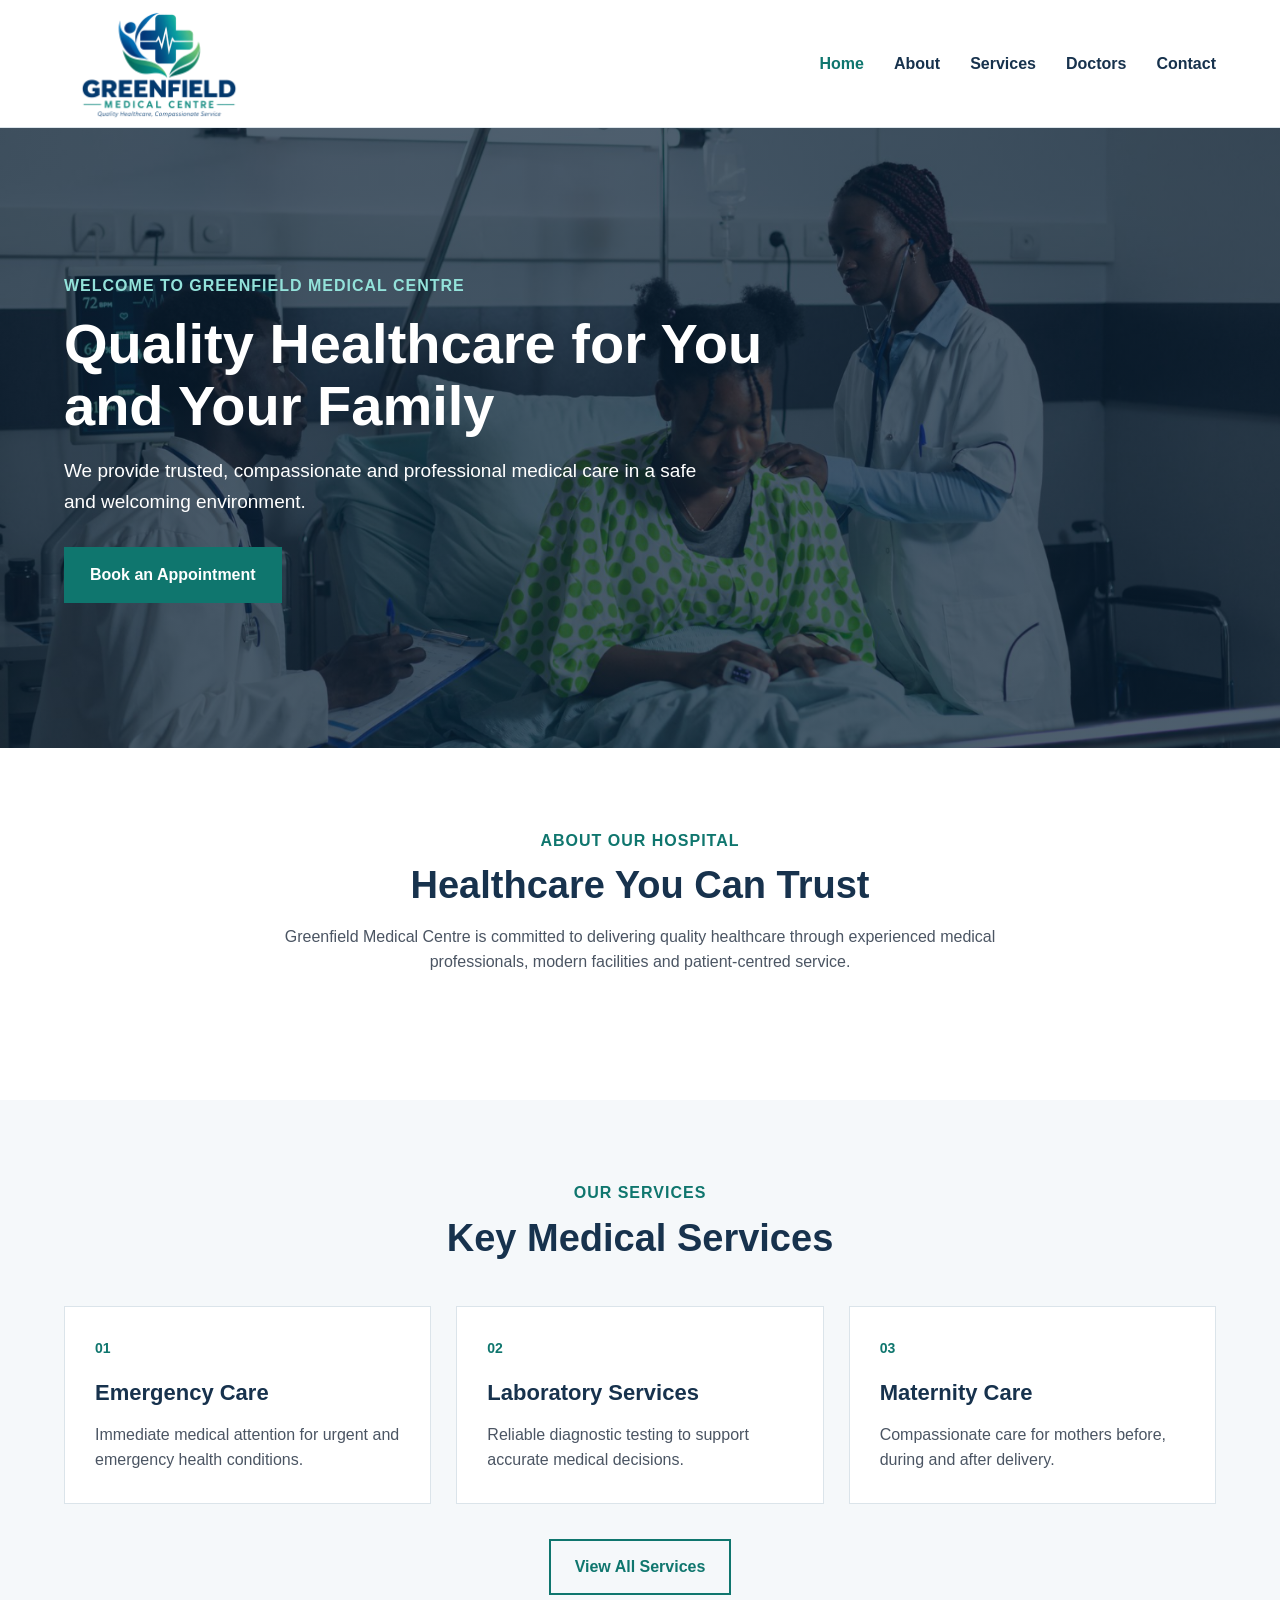
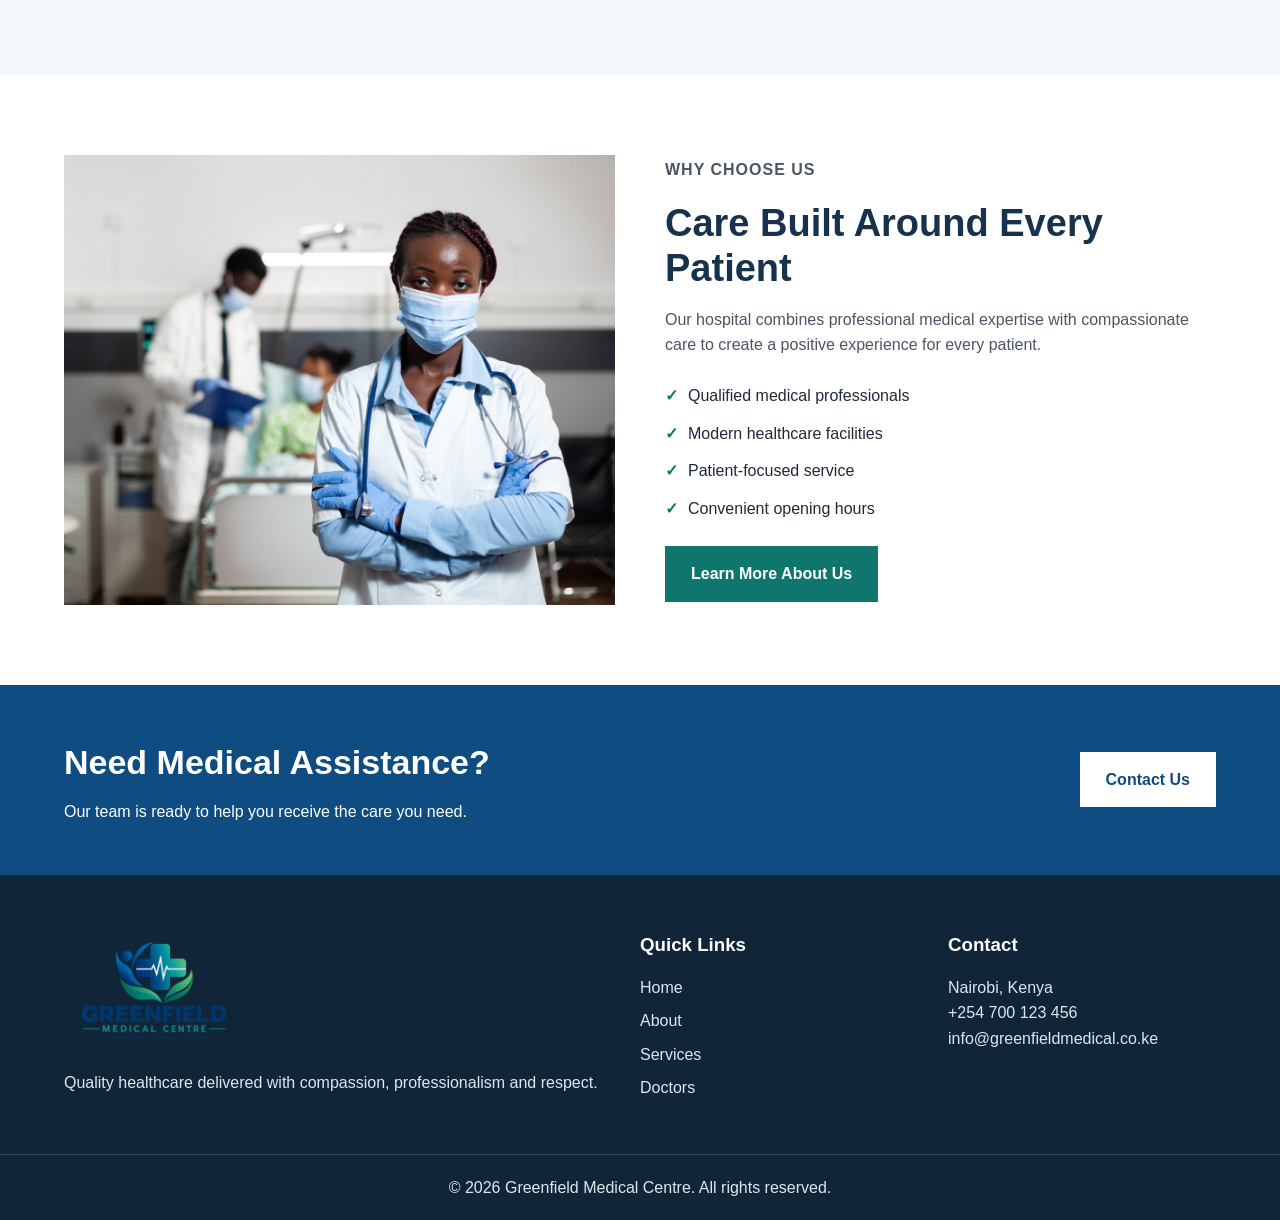
<file: index.html>
<!DOCTYPE html>
<html lang="en">
<head>
  <meta charset="UTF-8" />
  <meta name="viewport" content="width=device-width, initial-scale=1.0" />
  <title>Greenfield Medical Centre | Home</title>
  <link rel="stylesheet" href="css/style.css" />
</head>

<body>

  <header class="header">
    <div class="container header__container">
      <a href="index.html" class="header__logo-link">
        <img src="images/Greenfield logo.png" alt="Greenfield Medical Centre logo" class="header__logo" />
      </a>

      <nav class="nav">
        <ul class="nav__list">
          <li><a href="index.html" class="nav__link nav__link--active">Home</a></li>
          <li><a href="about.html" class="nav__link">About</a></li>
          <li><a href="services.html" class="nav__link">Services</a></li>
          <li><a href="doctors.html" class="nav__link">Doctors</a></li>
          <li><a href="contact.html" class="nav__link">Contact</a></li>
        </ul>
      </nav>
    </div>
  </header>

  <main>

    <section class="hero">
      <div class="hero__overlay">
        <div class="container hero__content">
          <p class="hero__eyebrow">Welcome to Greenfield Medical Centre</p>

          <h1 class="hero__title">
            Quality Healthcare for You and Your Family
          </h1>

          <p class="hero__text">
            We provide trusted, compassionate and professional medical care in a safe and welcoming environment.
          </p>

          <a href="contact.html" class="button">Book an Appointment</a>
        </div>
      </div>
    </section>

    <section class="section welcome">
      <div class="container">
        <div class="section-heading">
          <p class="section-heading__eyebrow">About Our Hospital</p>
          <h2 class="section-heading__title">Healthcare You Can Trust</h2>
          <p class="section-heading__text">
            Greenfield Medical Centre is committed to delivering quality healthcare through experienced medical professionals, modern facilities and patient-centred service.
          </p>
        </div>
      </div>
    </section>

    <section class="section section--light">
      <div class="container">

        <div class="section-heading">
          <p class="section-heading__eyebrow">Our Services</p>
          <h2 class="section-heading__title">Key Medical Services</h2>
        </div>

        <div class="services-grid">

          <article class="service-card">
            <div class="service-card__number">01</div>
            <h3 class="service-card__title">Emergency Care</h3>
            <p class="service-card__text">
              Immediate medical attention for urgent and emergency health conditions.
            </p>
          </article>

          <article class="service-card">
            <div class="service-card__number">02</div>
            <h3 class="service-card__title">Laboratory Services</h3>
            <p class="service-card__text">
              Reliable diagnostic testing to support accurate medical decisions.
            </p>
          </article>

          <article class="service-card">
            <div class="service-card__number">03</div>
            <h3 class="service-card__title">Maternity Care</h3>
            <p class="service-card__text">
              Compassionate care for mothers before, during and after delivery.
            </p>
          </article>

        </div>

        <div class="center">
          <a href="services.html" class="button button--outline">View All Services</a>
        </div>

      </div>
    </section>

    <section class="section">
      <div class="container about-preview">

        <div class="about-preview__image">
          <img src="images/image2.jpg" alt="Medical team at Greenfield Medical Centre" />
        </div>

        <div class="about-preview__content">
          <p class="section-heading__eyebrow">Why Choose Us</p>
          <h2 class="section-heading__title">Care Built Around Every Patient</h2>

          <p>
            Our hospital combines professional medical expertise with compassionate care to create a positive experience for every patient.
          </p>

          <ul class="check-list">
            <li>Qualified medical professionals</li>
            <li>Modern healthcare facilities</li>
            <li>Patient-focused service</li>
            <li>Convenient opening hours</li>
          </ul>

          <a href="about.html" class="button">Learn More About Us</a>
        </div>

      </div>
    </section>

    <section class="cta">
      <div class="container cta__container">
        <div>
          <h2 class="cta__title">Need Medical Assistance?</h2>

          <!-- INLINE CSS EXAMPLE -->
          <p style="margin-top: 10px;">
            Our team is ready to help you receive the care you need.
          </p>
        </div>

        <a href="contact.html" class="button button--light">Contact Us</a>
      </div>
    </section>

  </main>

  <footer class="footer">
    <div class="container footer__grid">

      <div>
        <img src="images/Greenfield logo.png" alt="Greenfield Medical Centre logo" class="footer__logo" />
        <p>
          Quality healthcare delivered with compassion, professionalism and respect.
        </p>
      </div>

      <div>
        <h3 class="footer__title">Quick Links</h3>
        <ul class="footer__list">
          <li><a href="index.html">Home</a></li>
          <li><a href="about.html">About</a></li>
          <li><a href="services.html">Services</a></li>
          <li><a href="doctors.html">Doctors</a></li>
        </ul>
      </div>

      <div>
        <h3 class="footer__title">Contact</h3>
        <p>Nairobi, Kenya</p>
        <p>+254 700 123 456</p>
        <p>info@greenfieldmedical.co.ke</p>
      </div>

    </div>

    <div class="footer__bottom">
      <p>&copy; 2026 Greenfield Medical Centre. All rights reserved.</p>
    </div>
  </footer>

</body>
</html>
</file>
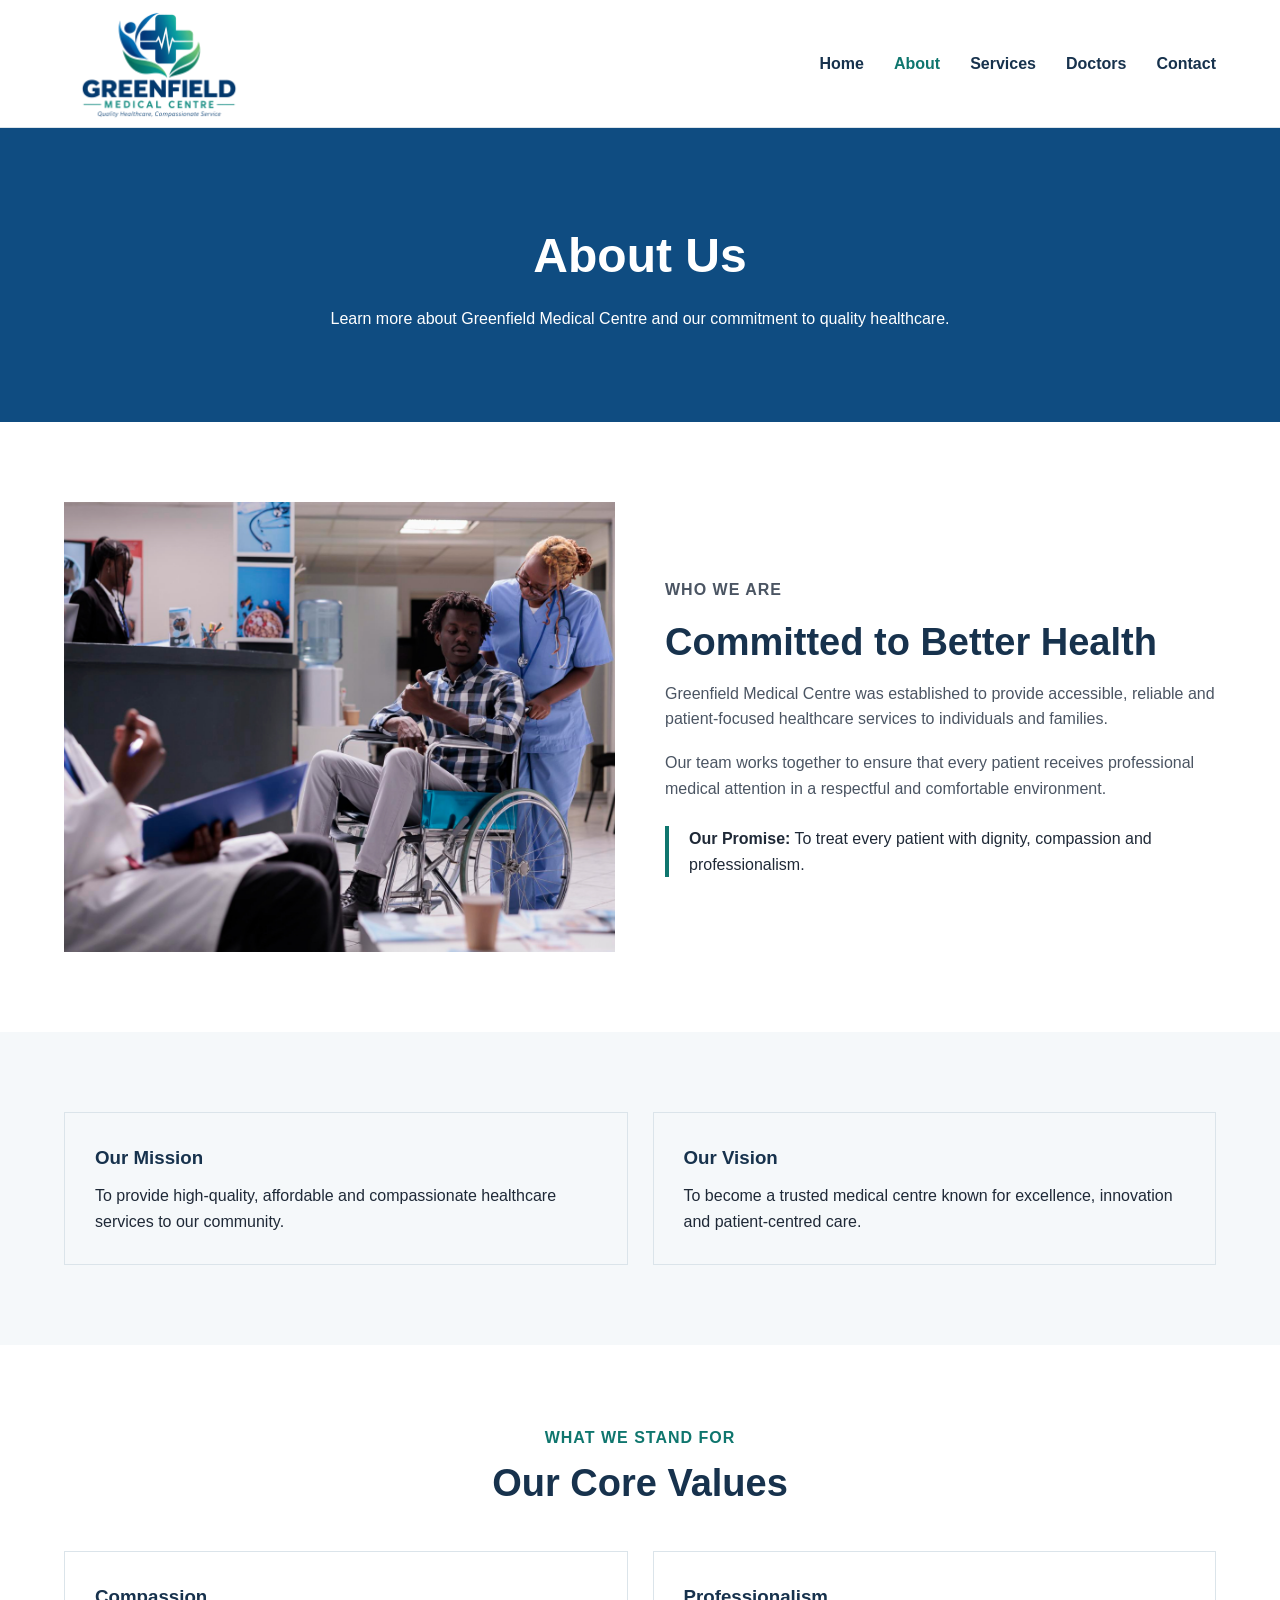
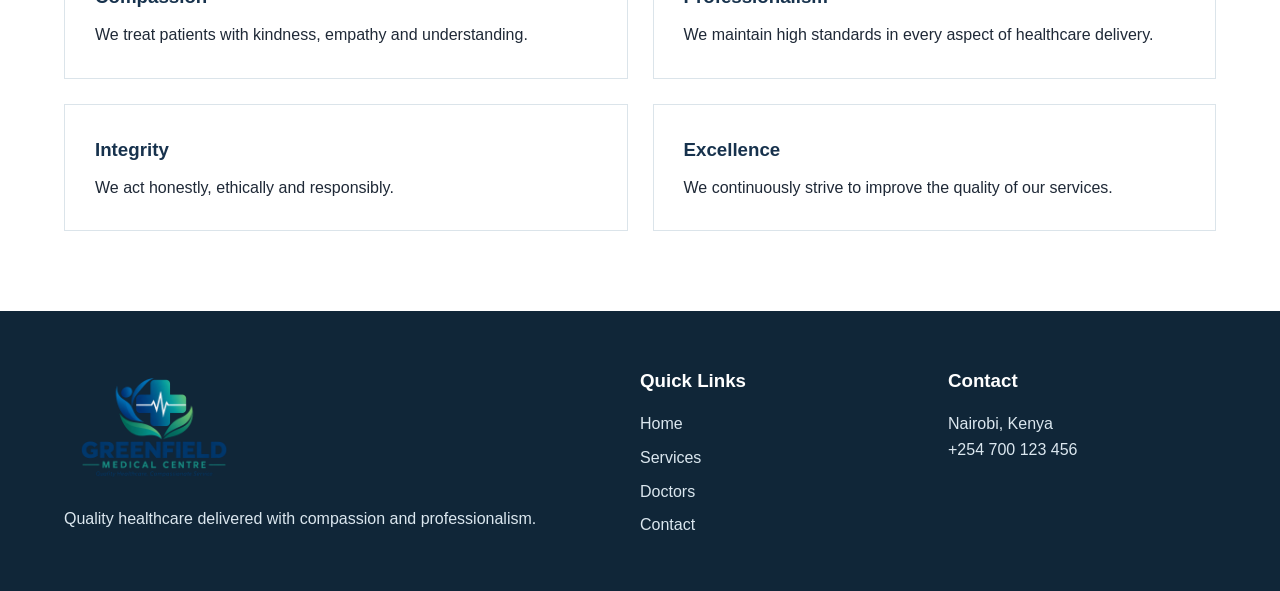
<file: about.html>
<!DOCTYPE html>
<html lang="en">
<head>
  <meta charset="UTF-8" />
  <meta name="viewport" content="width=device-width, initial-scale=1.0" />
  <title>Greenfield Medical Centre | About</title>
  <link rel="stylesheet" href="css/style.css" />

  <!-- INTERNAL CSS EXAMPLE -->
  <style>
    .about-highlight {
      border-left: 4px solid #0f766e;
      padding-left: 20px;
      margin-top: 25px;
    }
  </style>
</head>

<body>

  <header class="header">
    <div class="container header__container">

      <a href="index.html" class="header__logo-link">
        <img src="images/Greenfield logo.png" alt="Greenfield Medical Centre logo" class="header__logo" />
      </a>

      <nav class="nav">
        <ul class="nav__list">
          <li><a href="index.html" class="nav__link">Home</a></li>
          <li><a href="about.html" class="nav__link nav__link--active">About</a></li>
          <li><a href="services.html" class="nav__link">Services</a></li>
          <li><a href="doctors.html" class="nav__link">Doctors</a></li>
          <li><a href="contact.html" class="nav__link">Contact</a></li>
        </ul>
      </nav>

    </div>
  </header>

  <main>

    <section class="page-hero">
      <div class="container">
        <h1 class="page-hero__title">About Us</h1>
        <p class="page-hero__text">
          Learn more about Greenfield Medical Centre and our commitment to quality healthcare.
        </p>
      </div>
    </section>

    <section class="section">
      <div class="container about-page">

        <div class="about-page__image">
          <img src="images/image3.jpg" alt="Greenfield Medical Centre healthcare team" />
        </div>

        <div class="about-page__content">
          <p class="section-heading__eyebrow">Who We Are</p>
          <h2 class="section-heading__title">Committed to Better Health</h2>

          <p>
            Greenfield Medical Centre was established to provide accessible, reliable and patient-focused healthcare services to individuals and families.
          </p>

          <p>
            Our team works together to ensure that every patient receives professional medical attention in a respectful and comfortable environment.
          </p>

          <div class="about-highlight">
            <strong>Our Promise:</strong>
            To treat every patient with dignity, compassion and professionalism.
          </div>
        </div>

      </div>
    </section>

    <section class="section section--light">
      <div class="container">

        <div class="values-grid">

          <article class="info-card">
            <h3 class="info-card__title">Our Mission</h3>
            <p>
              To provide high-quality, affordable and compassionate healthcare services to our community.
            </p>
          </article>

          <article class="info-card">
            <h3 class="info-card__title">Our Vision</h3>
            <p>
              To become a trusted medical centre known for excellence, innovation and patient-centred care.
            </p>
          </article>

        </div>

      </div>
    </section>

    <section class="section">
      <div class="container">

        <div class="section-heading">
          <p class="section-heading__eyebrow">What We Stand For</p>
          <h2 class="section-heading__title">Our Core Values</h2>
        </div>

        <div class="values-grid">

          <article class="value-card">
            <h3>Compassion</h3>
            <p>We treat patients with kindness, empathy and understanding.</p>
          </article>

          <article class="value-card">
            <h3>Professionalism</h3>
            <p>We maintain high standards in every aspect of healthcare delivery.</p>
          </article>

          <article class="value-card">
            <h3>Integrity</h3>
            <p>We act honestly, ethically and responsibly.</p>
          </article>

          <article class="value-card">
            <h3>Excellence</h3>
            <p>We continuously strive to improve the quality of our services.</p>
          </article>

        </div>

      </div>
    </section>

  </main>

  <footer class="footer">
    <div class="container footer__grid">

      <div>
        <img src="images/Greenfield logo.png" alt="Greenfield Medical Centre logo" class="footer__logo" />
        <p>Quality healthcare delivered with compassion and professionalism.</p>
      </div>

      <div>
        <h3 class="footer__title">Quick Links</h3>
        <ul class="footer__list">
          <li><a href="index.html">Home</a></li>
          <li><a href="services.html">Services</a></li>
          <li><a href="doctors.html">Doctors</a></li>
          <li><a href="contact.html">Contact</a></li>
        </ul>
      </div>

      <div>
        <h3 class="footer__title">Contact</h3>
        <p>Nairobi, Kenya</p>
        <p>+254 700 123 456</p>
      </div>

    </div>
  </footer>

</body>
</html>
</file>
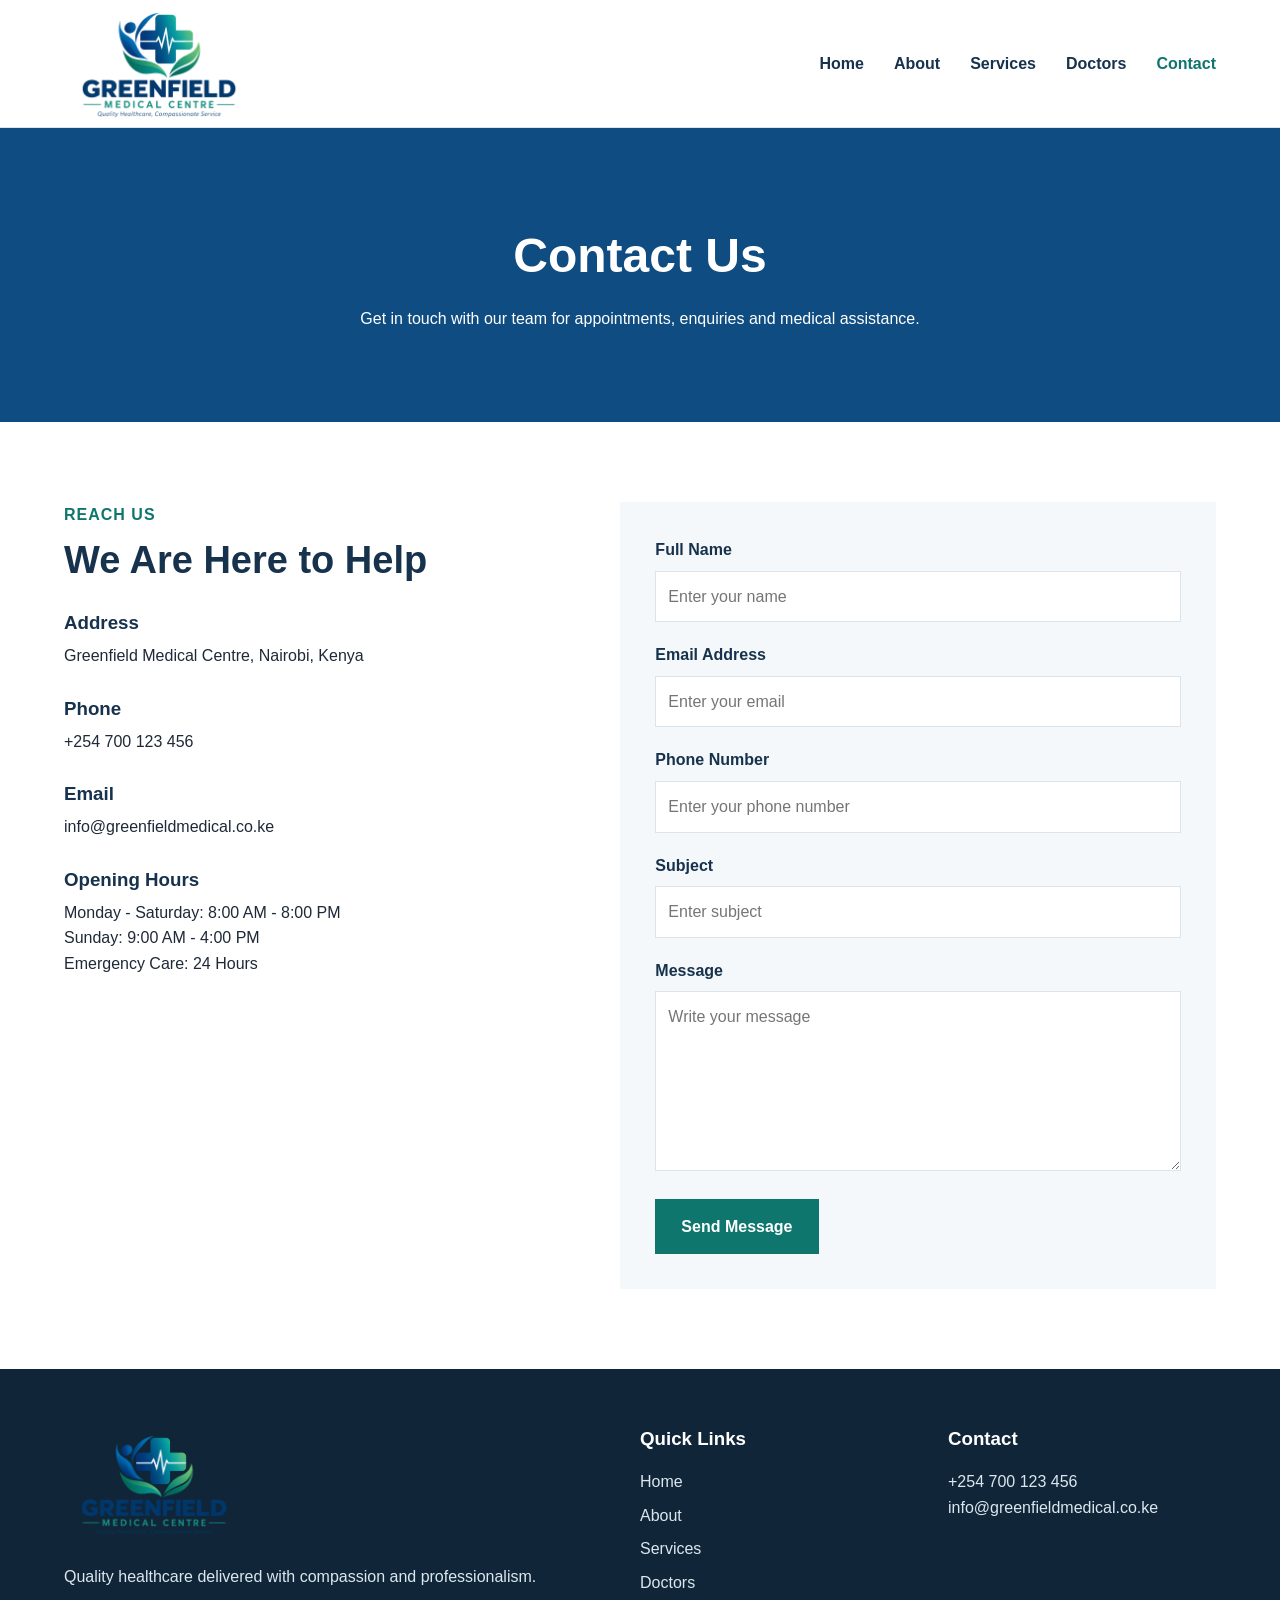
<file: contact.html>
<!doctype html>
<html lang="en">
  <head>
    <meta charset="UTF-8" />
    <meta name="viewport" content="width=device-width, initial-scale=1.0" />
    <title>Greenfield Medical Centre | Contact</title>
    <link rel="stylesheet" href="css/style.css" />
  </head>

  <body>
    <header class="header">
      <div class="container header__container">
        <a href="index.html">
          <img
            src="images/Greenfield logo.png"
            alt="Greenfield Medical Centre logo"
            class="header__logo"
          />
        </a>

        <nav class="nav">
          <ul class="nav__list">
            <li><a href="index.html" class="nav__link">Home</a></li>
            <li><a href="about.html" class="nav__link">About</a></li>
            <li><a href="services.html" class="nav__link">Services</a></li>
            <li><a href="doctors.html" class="nav__link">Doctors</a></li>
            <li>
              <a href="contact.html" class="nav__link nav__link--active"
                >Contact</a
              >
            </li>
          </ul>
        </nav>
      </div>
    </header>

    <main>
      <section class="page-hero">
        <div class="container">
          <h1 class="page-hero__title">Contact Us</h1>
          <p class="page-hero__text">
            Get in touch with our team for appointments, enquiries and medical
            assistance.
          </p>
        </div>
      </section>

      <section class="section">
        <div class="container contact-layout">
          <div class="contact-info">
            <p class="section-heading__eyebrow">Reach Us</p>
            <h2 class="section-heading__title">We Are Here to Help</h2>

            <div class="contact-info__item">
              <h3>Address</h3>
              <p>Greenfield Medical Centre, Nairobi, Kenya</p>
            </div>

            <div class="contact-info__item">
              <h3>Phone</h3>
              <p>+254 700 123 456</p>
            </div>

            <div class="contact-info__item">
              <h3>Email</h3>
              <p>info@greenfieldmedical.co.ke</p>
            </div>

            <div class="contact-info__item">
              <h3>Opening Hours</h3>
              <p>Monday - Saturday: 8:00 AM - 8:00 PM</p>
              <p>Sunday: 9:00 AM - 4:00 PM</p>
              <p>Emergency Care: 24 Hours</p>
            </div>
          </div>

          <div class="contact-form-wrapper">
            <form class="contact-form">
              <div class="form-group">
                <label for="name">Full Name</label>
                <input
                  type="text"
                  id="name"
                  name="name"
                  placeholder="Enter your name"
                />
              </div>

              <div class="form-group">
                <label for="email">Email Address</label>
                <input
                  type="email"
                  id="email"
                  name="email"
                  placeholder="Enter your email"
                />
              </div>

              <div class="form-group">
                <label for="phone">Phone Number</label>
                <input
                  type="tel"
                  id="phone"
                  name="phone"
                  placeholder="Enter your phone number"
                />
              </div>

              <div class="form-group">
                <label for="subject">Subject</label>
                <input
                  type="text"
                  id="subject"
                  name="subject"
                  placeholder="Enter subject"
                />
              </div>

              <div class="form-group">
                <label for="message">Message</label>
                <textarea
                  id="message"
                  name="message"
                  rows="6"
                  placeholder="Write your message"
                ></textarea>
              </div>

              <button type="submit" class="button">Send Message</button>
            </form>
          </div>
        </div>
      </section>
    </main>

    <footer class="footer">
      <div class="container footer__grid">
        <div>
          <img
            src="images/Greenfield logo.png"
            alt="Greenfield Medical Centre logo"
            class="footer__logo"
          />
          <p>
            Quality healthcare delivered with compassion and professionalism.
          </p>
        </div>

        <div>
          <h3 class="footer__title">Quick Links</h3>
          <ul class="footer__list">
            <li><a href="index.html">Home</a></li>
            <li><a href="about.html">About</a></li>
            <li><a href="services.html">Services</a></li>
            <li><a href="doctors.html">Doctors</a></li>
          </ul>
        </div>

        <div>
          <h3 class="footer__title">Contact</h3>
          <p>+254 700 123 456</p>
          <p>info@greenfieldmedical.co.ke</p>
        </div>
      </div>
    </footer>
  </body>
</html>
</file>
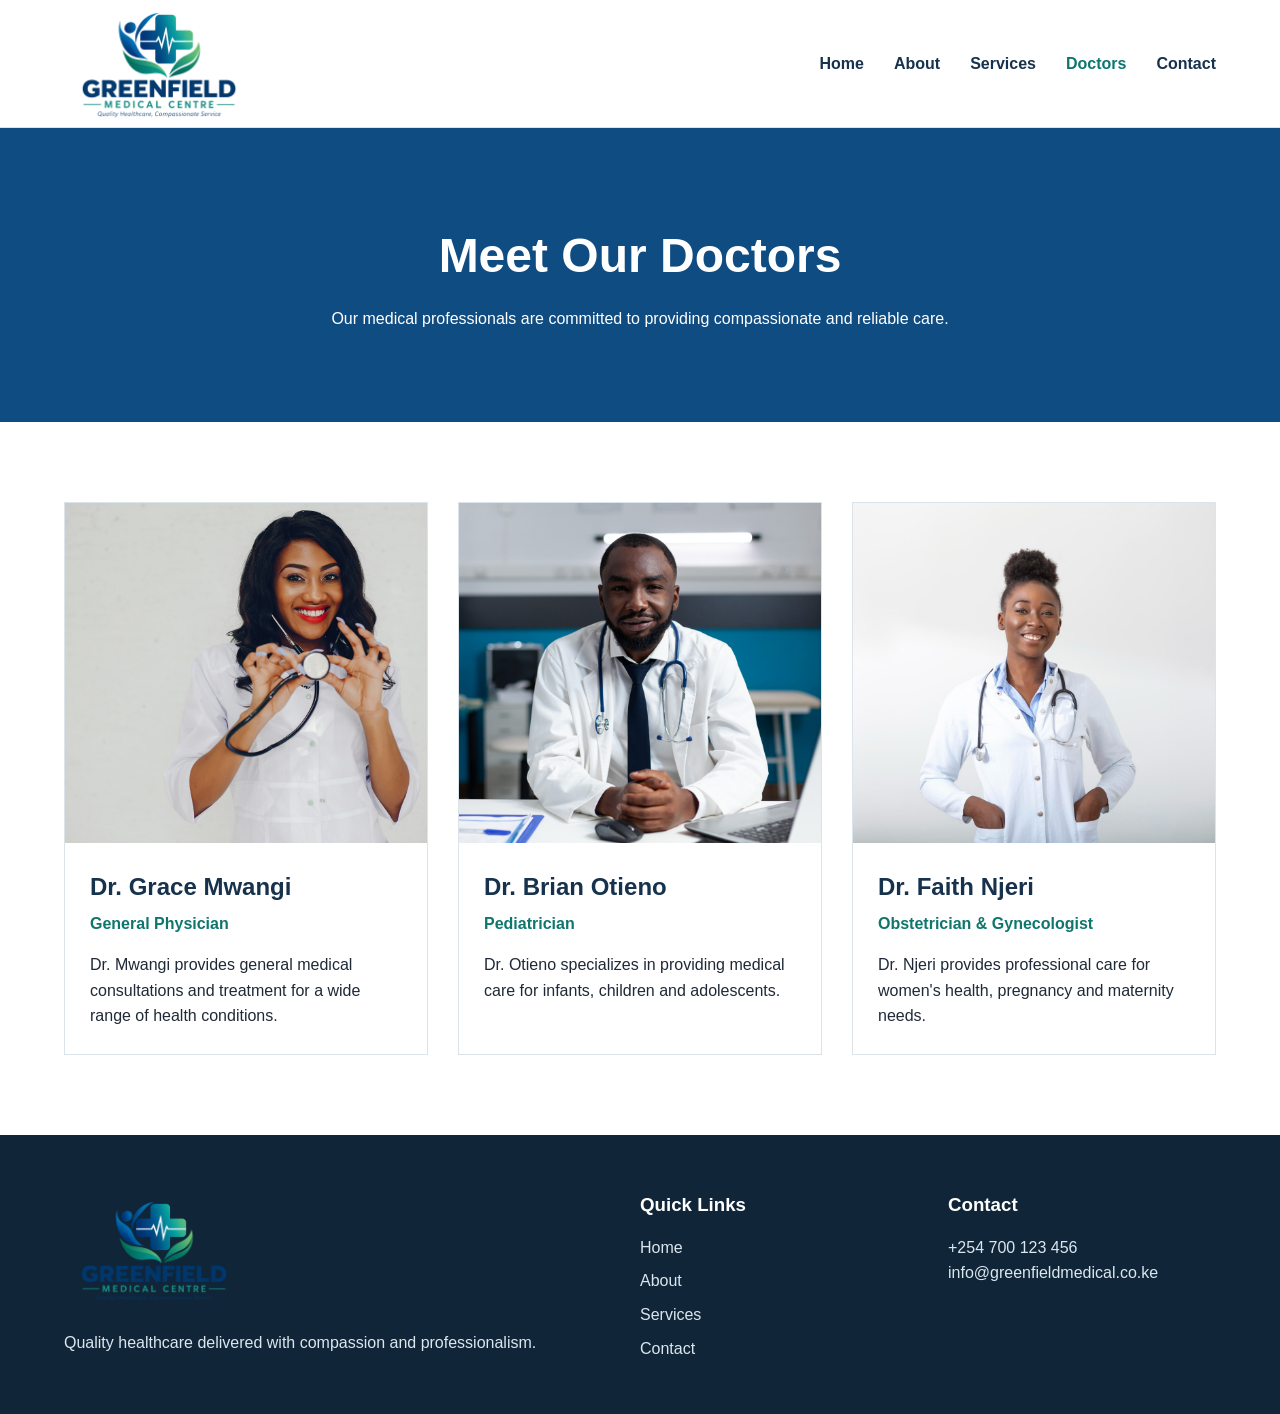
<file: doctors.html>
<!doctype html>
<html lang="en">
  <head>
    <meta charset="UTF-8" />
    <meta name="viewport" content="width=device-width, initial-scale=1.0" />
    <title>Greenfield Medical Centre | Doctors</title>
    <link rel="stylesheet" href="css/style.css" />
  </head>

  <body>
    <header class="header">
      <div class="container header__container">
        <a href="index.html">
          <img
            src="images/Greenfield logo.png"
            alt="Greenfield Medical Centre logo"
            class="header__logo"
          />
        </a>

        <nav class="nav">
          <ul class="nav__list">
            <li><a href="index.html" class="nav__link">Home</a></li>
            <li><a href="about.html" class="nav__link">About</a></li>
            <li><a href="services.html" class="nav__link">Services</a></li>
            <li>
              <a href="doctors.html" class="nav__link nav__link--active"
                >Doctors</a
              >
            </li>
            <li><a href="contact.html" class="nav__link">Contact</a></li>
          </ul>
        </nav>
      </div>
    </header>

    <main>
      <section class="page-hero">
        <div class="container">
          <h1 class="page-hero__title">Meet Our Doctors</h1>
          <p class="page-hero__text">
            Our medical professionals are committed to providing compassionate
            and reliable care.
          </p>
        </div>
      </section>

      <section class="section">
        <div class="container">
          <div class="doctors-grid">
            <article class="doctor-card">
              <img
                src="images/image5.jpg"
                alt="Dr Grace Mwangi"
                class="doctor-card__image"
              />

              <div class="doctor-card__content">
                <h2 class="doctor-card__name">Dr. Grace Mwangi</h2>
                <p class="doctor-card__specialty">General Physician</p>
                <p>
                  Dr. Mwangi provides general medical consultations and
                  treatment for a wide range of health conditions.
                </p>
              </div>
            </article>

            <article class="doctor-card">
              <img
                src="images/image4.jpg"
                alt="Dr Brian Otieno"
                class="doctor-card__image"
              />

              <div class="doctor-card__content">
                <h2 class="doctor-card__name">Dr. Brian Otieno</h2>
                <p class="doctor-card__specialty">Pediatrician</p>
                <p>
                  Dr. Otieno specializes in providing medical care for infants,
                  children and adolescents.
                </p>
              </div>
            </article>

            <article class="doctor-card">
              <img
                src="images/image6.jpg"
                alt="Dr Faith Njeri"
                class="doctor-card__image"
              />

              <div class="doctor-card__content">
                <h2 class="doctor-card__name">Dr. Faith Njeri</h2>
                <p class="doctor-card__specialty">
                  Obstetrician & Gynecologist
                </p>
                <p>
                  Dr. Njeri provides professional care for women's health,
                  pregnancy and maternity needs.
                </p>
              </div>
            </article>
          </div>
        </div>
      </section>
    </main>

    <footer class="footer">
      <div class="container footer__grid">
        <div>
          <img
            src="images/Greenfield logo.png"
            alt="Greenfield Medical Centre logo"
            class="footer__logo"
          />
          <p>
            Quality healthcare delivered with compassion and professionalism.
          </p>
        </div>

        <div>
          <h3 class="footer__title">Quick Links</h3>
          <ul class="footer__list">
            <li><a href="index.html">Home</a></li>
            <li><a href="about.html">About</a></li>
            <li><a href="services.html">Services</a></li>
            <li><a href="contact.html">Contact</a></li>
          </ul>
        </div>

        <div>
          <h3 class="footer__title">Contact</h3>
          <p>+254 700 123 456</p>
          <p>info@greenfieldmedical.co.ke</p>
        </div>
      </div>
    </footer>
  </body>
</html>
</file>
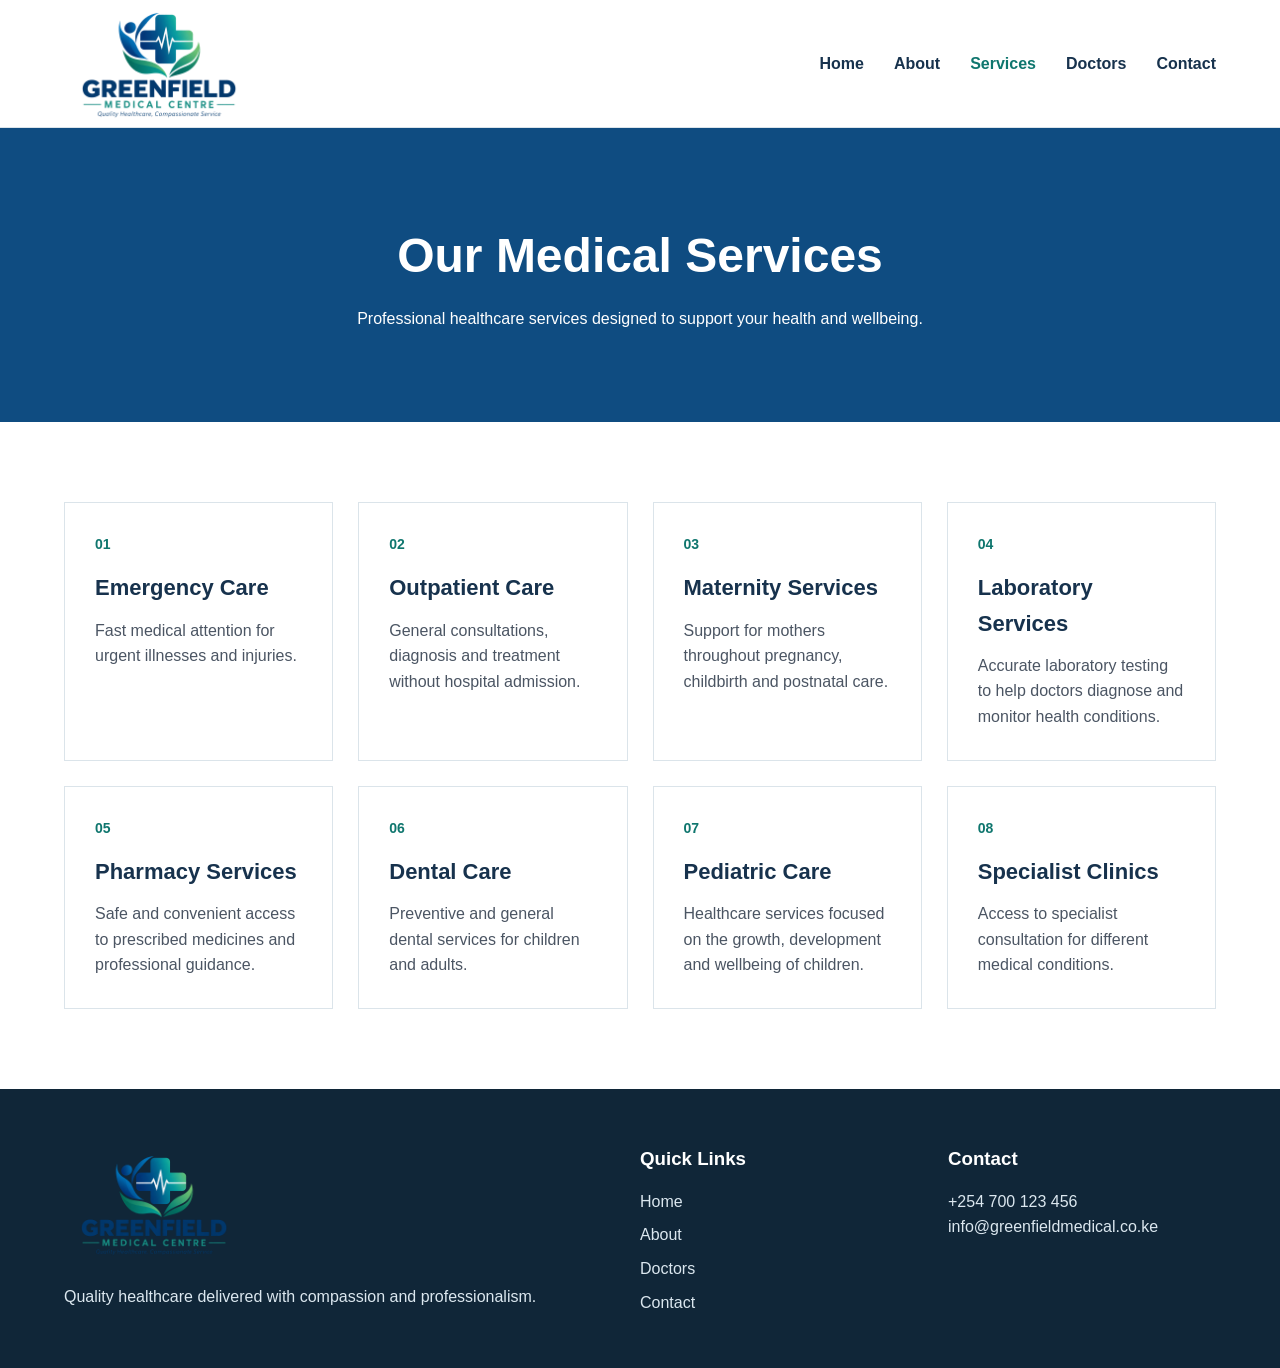
<file: services.html>
<!doctype html>
<html lang="en">
  <head>
    <meta charset="UTF-8" />
    <meta name="viewport" content="width=device-width, initial-scale=1.0" />
    <title>Greenfield Medical Centre | Services</title>
    <link rel="stylesheet" href="css/style.css" />
  </head>

  <body>
    <header class="header">
      <div class="container header__container">
        <a href="index.html">
          <img
            src="images/Greenfield logo.png"
            alt="Greenfield Medical Centre logo"
            class="header__logo"
          />
        </a>

        <nav class="nav">
          <ul class="nav__list">
            <li><a href="index.html" class="nav__link">Home</a></li>
            <li><a href="about.html" class="nav__link">About</a></li>
            <li>
              <a href="services.html" class="nav__link nav__link--active"
                >Services</a
              >
            </li>
            <li><a href="doctors.html" class="nav__link">Doctors</a></li>
            <li><a href="contact.html" class="nav__link">Contact</a></li>
          </ul>
        </nav>
      </div>
    </header>

    <main>
      <section class="page-hero">
        <div class="container">
          <h1 class="page-hero__title">Our Medical Services</h1>
          <p class="page-hero__text">
            Professional healthcare services designed to support your health and
            wellbeing.
          </p>
        </div>
      </section>

      <section class="section">
        <div class="container">
          <div class="services-grid services-grid--large">
            <article class="service-card">
              <div class="service-card__number">01</div>
              <h2 class="service-card__title">Emergency Care</h2>
              <p class="service-card__text">
                Fast medical attention for urgent illnesses and injuries.
              </p>
            </article>

            <article class="service-card">
              <div class="service-card__number">02</div>
              <h2 class="service-card__title">Outpatient Care</h2>
              <p class="service-card__text">
                General consultations, diagnosis and treatment without hospital
                admission.
              </p>
            </article>

            <article class="service-card">
              <div class="service-card__number">03</div>
              <h2 class="service-card__title">Maternity Services</h2>
              <p class="service-card__text">
                Support for mothers throughout pregnancy, childbirth and
                postnatal care.
              </p>
            </article>

            <article class="service-card">
              <div class="service-card__number">04</div>
              <h2 class="service-card__title">Laboratory Services</h2>
              <p class="service-card__text">
                Accurate laboratory testing to help doctors diagnose and monitor
                health conditions.
              </p>
            </article>

            <article class="service-card">
              <div class="service-card__number">05</div>
              <h2 class="service-card__title">Pharmacy Services</h2>
              <p class="service-card__text">
                Safe and convenient access to prescribed medicines and
                professional guidance.
              </p>
            </article>

            <article class="service-card">
              <div class="service-card__number">06</div>
              <h2 class="service-card__title">Dental Care</h2>
              <p class="service-card__text">
                Preventive and general dental services for children and adults.
              </p>
            </article>

            <article class="service-card">
              <div class="service-card__number">07</div>
              <h2 class="service-card__title">Pediatric Care</h2>
              <p class="service-card__text">
                Healthcare services focused on the growth, development and
                wellbeing of children.
              </p>
            </article>

            <article class="service-card">
              <div class="service-card__number">08</div>
              <h2 class="service-card__title">Specialist Clinics</h2>
              <p class="service-card__text">
                Access to specialist consultation for different medical
                conditions.
              </p>
            </article>
          </div>
        </div>
      </section>
    </main>

    <footer class="footer">
      <div class="container footer__grid">
        <div>
          <img
            src="images/Greenfield logo.png"
            alt="Greenfield Medical Centre logo"
            class="footer__logo"
          />
          <p>
            Quality healthcare delivered with compassion and professionalism.
          </p>
        </div>

        <div>
          <h3 class="footer__title">Quick Links</h3>
          <ul class="footer__list">
            <li><a href="index.html">Home</a></li>
            <li><a href="about.html">About</a></li>
            <li><a href="doctors.html">Doctors</a></li>
            <li><a href="contact.html">Contact</a></li>
          </ul>
        </div>

        <div>
          <h3 class="footer__title">Contact</h3>
          <p>+254 700 123 456</p>
          <p>info@greenfieldmedical.co.ke</p>
        </div>
      </div>
    </footer>
  </body>
</html>
</file>
<file: css/style.css>
/* =========================
   RESET
========================= */

* {
  margin: 0;
  padding: 0;
  box-sizing: border-box;
}

html {
  scroll-behavior: smooth;
}

body {
  font-family: Arial, Helvetica, sans-serif;
  line-height: 1.6;
  color: #1f2937;
  background-color: #ffffff;
}

img {
  width: 100%;
  display: block;
}

a {
  text-decoration: none;
  color: inherit;
}

ul {
  list-style: none;
}

button,
input,
textarea {
  font: inherit;
}

/* =========================
   VARIABLES
========================= */

:root {
  --color-primary: #0f4c81;
  --color-secondary: #0f766e;
  --color-dark: #17324d;
  --color-text: #4b5563;
  --color-white: #ffffff;
  --color-light: #f5f8fa;
  --color-border: #dbe4ea;
}

/* =========================
   GLOBAL LAYOUT
========================= */

.container {
  width: 90%;
  max-width: 1200px;
  margin: 0 auto;
}

.section {
  padding: 80px 0;
}

.section--light {
  background-color: var(--color-light);
}

.center {
  text-align: center;
  margin-top: 35px;
}

/* =========================
   HEADER
========================= */

.header {
  background-color: var(--color-white);
  border-bottom: 1px solid var(--color-border);
}

.header__container {
  min-height: 90px;
  display: flex;
  align-items: center;
  justify-content: space-between;
  gap: 30px;
}

.header__logo {
  width: 100%;
  max-width: 190px;
}

.nav__list {
  display: flex;
  align-items: center;
  gap: 30px;
}

.nav__link {
  color: var(--color-dark);
  font-weight: 600;
  padding-bottom: 5px;
}

.nav__link:hover,
.nav__link--active {
  color: var(--color-secondary);
}

/* =========================
   HERO
========================= */

.hero {
  min-height: 620px;
  background:
    linear-gradient(rgba(9, 32, 53, 0.72), rgba(9, 32, 53, 0.72)),
    url("../images/image1.jpg");

  background-size: cover;
  background-position: center;
}

.hero__overlay {
  min-height: 620px;
  display: flex;
  align-items: center;
}

.hero__content {
  color: var(--color-white);
}

.hero__eyebrow {
  color: #93e2da;
  font-weight: bold;
  margin-bottom: 15px;
  text-transform: uppercase;
  letter-spacing: 1px;
}

.hero__title {
  width: 100%;
  max-width: 750px;
  font-size: 56px;
  line-height: 1.1;
  margin-bottom: 20px;
}

.hero__text {
  width: 100%;
  max-width: 650px;
  font-size: 19px;
  margin-bottom: 30px;
}

/* =========================
   BUTTONS
========================= */

.button {
  display: inline-block;
  padding: 13px 24px;
  border: 2px solid var(--color-secondary);
  background-color: var(--color-secondary);
  color: var(--color-white);
  font-weight: bold;
  cursor: pointer;
}

.button:hover {
  background-color: #0b5f59;
  border-color: #0b5f59;
}

.button--outline {
  background-color: transparent;
  color: var(--color-secondary);
}

.button--outline:hover {
  color: var(--color-white);
}

.button--light {
  background-color: var(--color-white);
  border-color: var(--color-white);
  color: var(--color-primary);
}

/* =========================
   SECTION HEADINGS
========================= */

.section-heading {
  width: 100%;
  max-width: 760px;
  margin: 0 auto 45px;
  text-align: center;
}

.section-heading__eyebrow {
  color: var(--color-secondary);
  font-weight: bold;
  text-transform: uppercase;
  letter-spacing: 1px;
  margin-bottom: 10px;
}

.section-heading__title {
  font-size: 38px;
  line-height: 1.2;
  color: var(--color-dark);
  margin-bottom: 15px;
}

.section-heading__text {
  color: var(--color-text);
}

/* =========================
   SERVICE CARDS
========================= */

.services-grid {
  display: grid;
  grid-template-columns: repeat(3, 1fr);
  gap: 25px;
}

.services-grid--large {
  grid-template-columns: repeat(4, 1fr);
}

.service-card {
  background-color: var(--color-white);
  border: 1px solid var(--color-border);
  padding: 30px;
}

.service-card__number {
  color: var(--color-secondary);
  font-size: 14px;
  font-weight: bold;
  margin-bottom: 15px;
}

.service-card__title {
  color: var(--color-dark);
  font-size: 22px;
  margin-bottom: 12px;
}

.service-card__text {
  color: var(--color-text);
}

/* =========================
   ABOUT PREVIEW
========================= */

.about-preview,
.about-page {
  display: grid;
  grid-template-columns: 1fr 1fr;
  gap: 50px;
  align-items: center;
}

.about-preview__image img,
.about-page__image img {
  height: 450px;
  object-fit: cover;
}

.about-preview__content p,
.about-page__content p {
  margin-bottom: 18px;
  color: var(--color-text);
}

.check-list {
  margin: 25px 0;
}

.check-list li {
  margin-bottom: 12px;
}

.check-list li::before {
  content: "✓";
  color: var(--color-secondary);
  font-weight: bold;
  margin-right: 10px;
}

/* =========================
   CTA
========================= */

.cta {
  padding: 50px 0;
  background-color: var(--color-primary);
  color: var(--color-white);
}

.cta__container {
  display: flex;
  align-items: center;
  justify-content: space-between;
  gap: 30px;
}

.cta__title {
  font-size: 34px;
}

/* =========================
   PAGE HERO
========================= */

.page-hero {
  padding: 90px 0;
  background-color: var(--color-primary);
  color: var(--color-white);
  text-align: center;
}

.page-hero__title {
  font-size: 48px;
  margin-bottom: 12px;
}

.page-hero__text {
  width: 100%;
  max-width: 700px;
  margin: 0 auto;
}

/* =========================
   VALUES
========================= */

.values-grid {
  display: grid;
  grid-template-columns: repeat(2, 1fr);
  gap: 25px;
}

.info-card,
.value-card {
  border: 1px solid var(--color-border);
  padding: 30px;
}

.info-card__title,
.value-card h3 {
  color: var(--color-dark);
  margin-bottom: 10px;
}

/* =========================
   DOCTORS
========================= */

.doctors-grid {
  display: grid;
  grid-template-columns: repeat(3, 1fr);
  gap: 30px;
}

.doctor-card {
  border: 1px solid var(--color-border);
  background-color: var(--color-white);
}

.doctor-card__image {
  height: 340px;
  object-fit: cover;
}

.doctor-card__content {
  padding: 25px;
}

.doctor-card__name {
  color: var(--color-dark);
  margin-bottom: 5px;
}

.doctor-card__specialty {
  color: var(--color-secondary);
  font-weight: bold;
  margin-bottom: 15px;
}

/* =========================
   CONTACT
========================= */

.contact-layout {
  display: grid;
  grid-template-columns: 1fr 1.2fr;
  gap: 60px;
}

.contact-info__item {
  margin-top: 25px;
}

.contact-info__item h3 {
  color: var(--color-dark);
  margin-bottom: 5px;
}

.contact-form-wrapper {
  background-color: var(--color-light);
  padding: 35px;
}

.form-group {
  margin-bottom: 20px;
}

.form-group label {
  display: block;
  margin-bottom: 8px;
  font-weight: bold;
  color: var(--color-dark);
}

.form-group input,
.form-group textarea {
  width: 100%;
  border: 1px solid var(--color-border);
  padding: 12px;
  background-color: var(--color-white);
}

.form-group textarea {
  resize: vertical;
}

/* =========================
   FOOTER
========================= */

.footer {
  background-color: #102638;
  color: #dbe7ef;
  padding-top: 55px;
}

.footer__grid {
  display: grid;
  grid-template-columns: 2fr 1fr 1fr;
  gap: 40px;
  padding-bottom: 45px;
}

.footer__logo {
  width: 100%;
  max-width: 180px;
  margin-bottom: 20px;
}

.footer__title {
  color: var(--color-white);
  margin-bottom: 15px;
}

.footer__list li {
  margin-bottom: 8px;
}

.footer__list a:hover {
  color: #93e2da;
}

.footer__bottom {
  border-top: 1px solid #30495c;
  text-align: center;
  padding: 20px;
}

/* =========================
   RESPONSIVE
========================= */

@media (max-width: 992px) {

  .header__container {
    flex-direction: column;
    padding: 20px 0;
  }

  .nav__list {
    flex-wrap: wrap;
    justify-content: center;
  }

  .hero__title {
    font-size: 46px;
  }

  .services-grid,
  .services-grid--large {
    grid-template-columns: repeat(2, 1fr);
  }

  .doctors-grid {
    grid-template-columns: repeat(2, 1fr);
  }

  .about-preview,
  .about-page,
  .contact-layout {
    grid-template-columns: 1fr;
  }

  .footer__grid {
    grid-template-columns: repeat(2, 1fr);
  }

}

@media (max-width: 700px) {

  .section {
    padding: 60px 0;
  }

  .header__logo {
    max-width: 150px;
  }

  .nav__list {
    gap: 15px;
  }

  .nav__link {
    font-size: 14px;
  }

  .hero,
  .hero__overlay {
    min-height: 520px;
  }

  .hero__title {
    font-size: 36px;
  }

  .hero__text {
    font-size: 16px;
  }

  .section-heading__title {
    font-size: 30px;
  }

  .page-hero__title {
    font-size: 36px;
  }

  .services-grid,
  .services-grid--large,
  .doctors-grid,
  .values-grid {
    grid-template-columns: 1fr;
  }

  .cta__container {
    flex-direction: column;
    align-items: flex-start;
  }

  .cta__title {
    font-size: 28px;
  }

  .footer__grid {
    grid-template-columns: 1fr;
  }

  .about-preview__image img,
  .about-page__image img {
    height: 350px;
  }

}

@media (max-width: 480px) {

  .container {
    width: 92%;
  }

  .hero__title {
    font-size: 31px;
  }

  .page-hero {
    padding: 70px 0;
  }

  .page-hero__title {
    font-size: 31px;
  }

  .service-card,
  .info-card,
  .value-card,
  .contact-form-wrapper {
    padding: 22px;
  }

  .doctor-card__image {
    height: 300px;
  }

}
</file>
